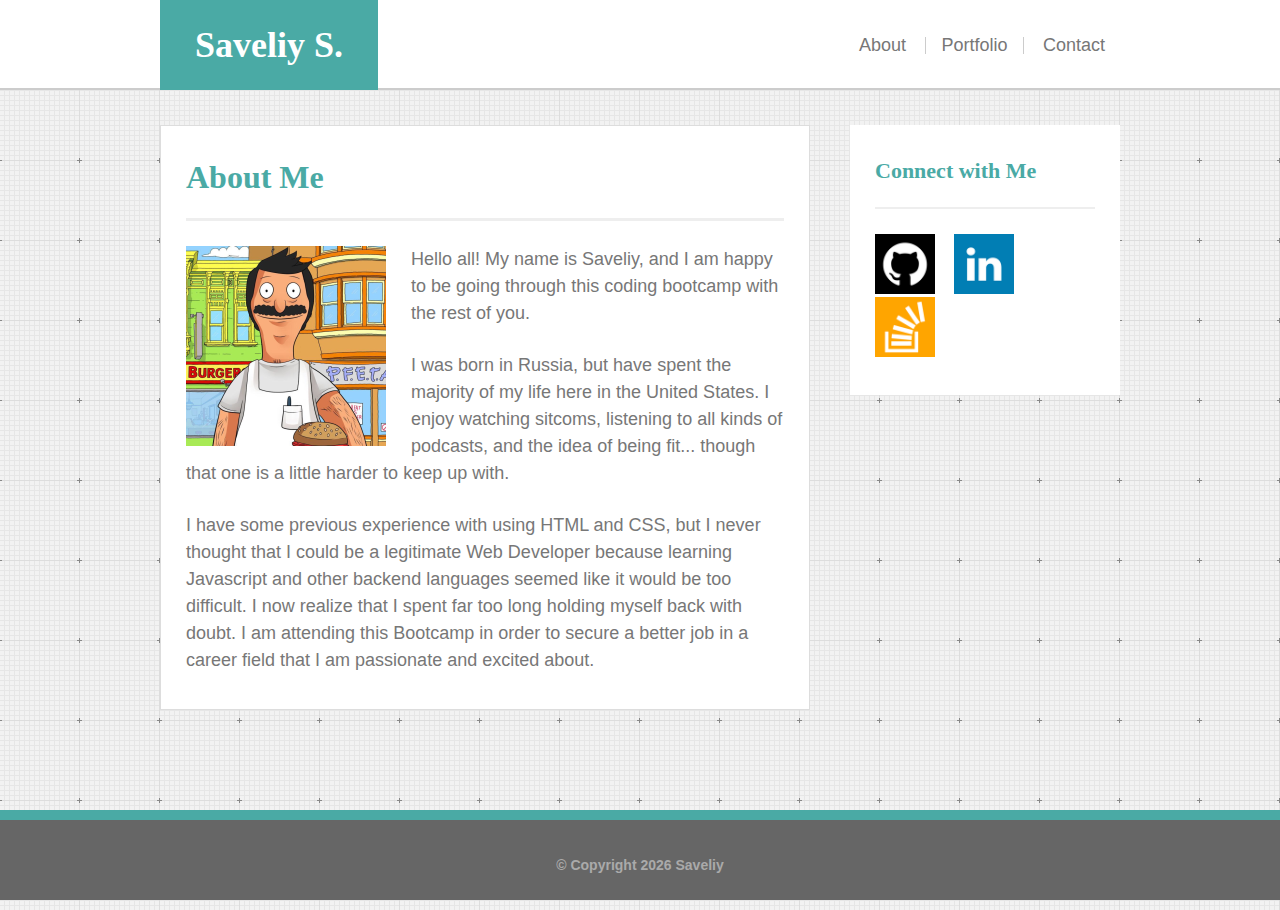
<file: index.html>
<!DOCTYPE html>
<html lang="en">
<head>
	<meta charset="UTF-8">
	<meta name="viewport" content="width=device-width, initial-scale=1">
	<title>Saveliy's Portfolio - About Me</title>
	<link rel="stylesheet" href="assets/css/reset.css">
	<link rel="stylesheet" href="assets/css/style.css">
</head>
<body>
	<div class="header">
		<div class="container">
			<h1>Saveliy S.</h1>
			<ul class="headerMenu">
				<li> <a href="index.html">About</a> </li>
				<li> <a href="portfolio.html">Portfolio</a></li>
				<li> <a href="contact.html">Contact</a></li>
			</ul>
		</div>
	</div>
	<div class="content">
		<div class="container">
			<div class="mainContent">
				<h1>About Me</h1>
				<img src="assets/images/profileImg.png" alt="profileImg"/>
				<p>Hello all! My name is Saveliy, and I am happy to be going through this coding bootcamp with the rest of you.</p>
				<p>I was born in Russia, but have spent the majority of my life here in the United States. I enjoy watching sitcoms, listening to all kinds of podcasts, and the idea of being fit... though that one is a little harder to keep up with.</p>
				<p>I have some previous experience with using HTML and CSS, but I never thought that I could be a legitimate Web Developer because learning Javascript and other backend languages seemed like it would be too difficult. I now realize that I spent far too long holding myself back with doubt. I am attending this Bootcamp in order to secure a better job in a career field that I am passionate and excited about.</p>

			</div>
			<div class="sidebar">
				<h2>Connect with Me</h2>
				<ul>
					<li>
						<a href="https://github.com/SavSamoylov" target="_blank"> <img src="assets/images/github64.png" alt="github" width="60" height="60" /> </a>
					</li>
					<li>
						<a href="https://www.linkedin.com/in/saveliy-samoylov-0939b335/" target="_blank"> <img src="assets/images/linkedin64.png" alt="linkedin" width="60" height="60" /> </a>
					</li>
					<li>
						<a href="http://stackoverflow.com/users/7837526/savsamoylov" target="_blank"> <img src="assets/images/so128.png" alt="stackOverflow" width="60" height="60" /> </a>
					</li>
				</ul>
			</div>
		</div>
	</div>
	<div class="footer">
		<div class="container">
			<p>
			&copy; Copyright 
			<script>document.write(new Date().getFullYear())</script> 
			Saveliy 
			</p>
		</div>
	</div> 
</body>
</html>
</file>
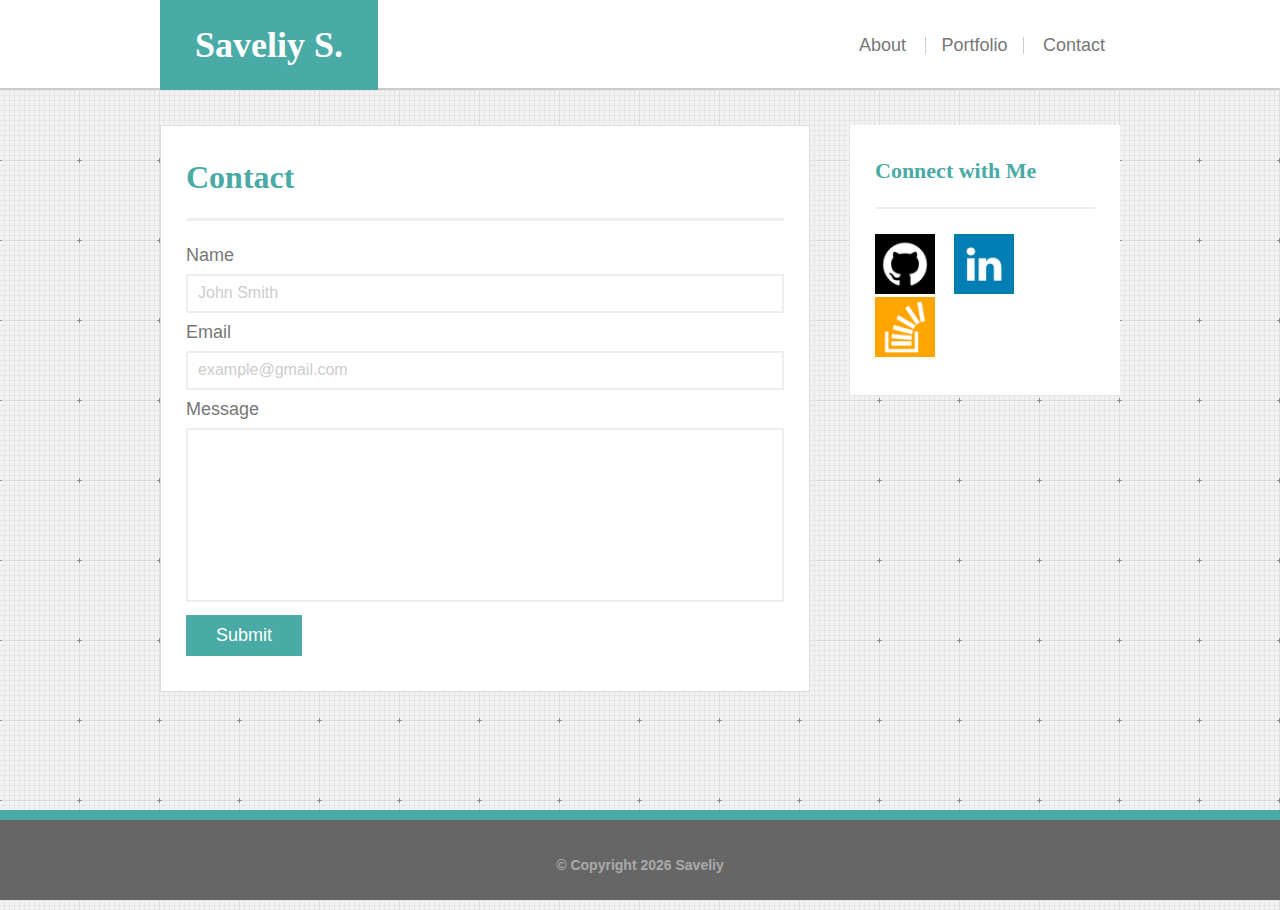
<file: contact.html>
<!DOCTYPE html>
<html lang="en">
<head>
	<meta charset="UTF-8">
	<meta name="viewport" content="width=device-width, initial-scale=1">
	<title>Saveliy's Portfolio - Contact</title>
	<link rel="stylesheet" href="assets/css/reset.css">
	<link rel="stylesheet" href="assets/css/style.css">
</head>
<body>
	<div class="header">
		<div class="container">
			<h1>Saveliy S.</h1>
			<ul class="headerMenu">
				<li> <a href="index.html">About</a> </li>
				<li> <a href="portfolio.html">Portfolio</a></li>
				<li> <a href="contact.html">Contact</a></li>
			</ul>
		</div>
	</div>
	<div class="content">
		<div class="container">
			<div class="mainContent">
				<h1>Contact</h1>
				<form action="#" id="contactForm">
					<label for="name">Name</label>
					<input type="text" placeholder="John Smith">
					<label for="email">Email</label>
					<input type="email" placeholder="example@gmail.com">
					<label for="message">Message</label>
					<textarea name="message" id="" cols="30" rows="10"></textarea>
					<button>Submit</button>
				</form>

			</div>
			<div class="sidebar">
				<h2>Connect with Me</h2>
				<ul>
					<li>
						<a href="https://github.com/SavSamoylov" target="_blank"> <img src="assets/images/github64.png" alt="github" width="60" height="60" /> </a>
					</li>
					<li>
						<a href="https://www.linkedin.com/in/saveliy-samoylov-0939b335/" target="_blank"> <img src="assets/images/linkedin64.png" alt="linkedin" width="60" height="60" /> </a>
					</li>
					<li>
						<a href="http://stackoverflow.com/users/7837526/savsamoylov" target="_blank"> <img src="assets/images/so128.png" alt="stackOverflow" width="60" height="60" /> </a>
					</li>
				</ul>
			</div>
		</div>
	</div>
	<div class="footer">
		<div class="container">
			<p>
			&copy; Copyright 
			<script>document.write(new Date().getFullYear())</script> 
			Saveliy 
			</p>
		</div>
	</div> 
</body>
</html>
</file>
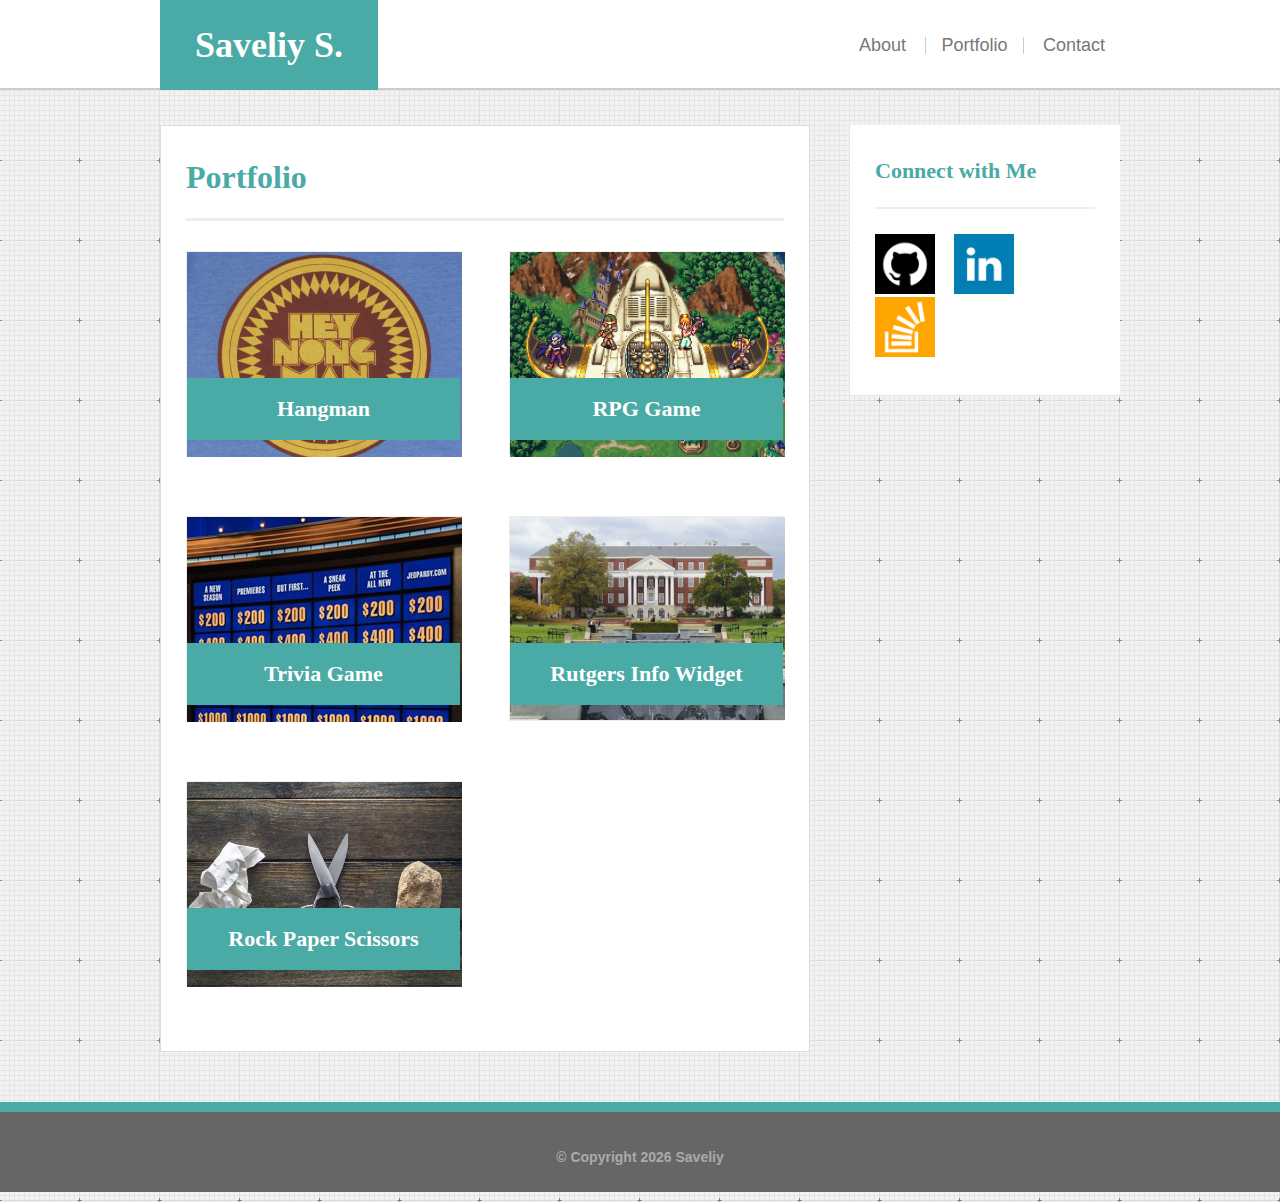
<file: portfolio.html>
<!DOCTYPE html>
<html lang="en">
<head>
	<meta charset="UTF-8">
	<meta name="viewport" content="width=device-width, initial-scale=1">
	<title>Saveliy's Portfolio - Portfolio</title>
	<link rel="stylesheet" href="assets/css/reset.css">
	<link rel="stylesheet" href="assets/css/style.css">
</head>
<body>
	<div class="header">
		<div class="container">
			<h1>Saveliy S.</h1>
			<ul class="headerMenu">
				<li> <a href="index.html">About</a> </li>
				<li> <a href="portfolio.html">Portfolio</a></li>
				<li> <a href="contact.html">Contact</a></li>
			</ul>
		</div>
	</div>
	<div class="content">
		<div class="container">
			<div class="mainContent">
				<h1>Portfolio</h1>
					<div class="pItem"><a href="#">
							<img src="assets/images/hangman.png" alt="hangman">
							<h2>Hangman</h2>
						</a></div>
					<div class="pItem"><a href="#">
							<img src="assets/images/rpg.png" alt="rpg game">
							<h2>RPG Game</h2>
						</a></div>
					<div class="pItem"><a href="#">
							<img src="assets/images/trivia.png" alt="trivia game">
							<h2>Trivia Game</h2>
						</a></div>
					<div class="pItem"><a href="#">
							<img src="assets/images/infoWidget.png" alt="info widget">
							<h2>Rutgers Info Widget</h2>
						</a></div>
					<div class="pItem"><a href="#">
							<img src="assets/images/rps.png" alt="rock paper scissors">
							<h2>Rock Paper Scissors</h2>
						</a></div>	
			</div>
			<div class="sidebar">
				<h2>Connect with Me</h2>
				<ul>
					<li>
						<a href="https://github.com/SavSamoylov" target="_blank"> <img src="assets/images/github64.png" alt="github" width="60" height="60" /> </a>
					</li>
					<li>
						<a href="https://www.linkedin.com/in/saveliy-samoylov-0939b335/" target="_blank"> <img src="assets/images/linkedin64.png" alt="linkedin" width="60" height="60" /> </a>
					</li>
					<li>
						<a href="http://stackoverflow.com/users/7837526/savsamoylov" target="_blank"> <img src="assets/images/so128.png" alt="stackOverflow" width="60" height="60" /> </a>
					</li>
				</ul>
			</div>
		</div>
	</div>
	<div class="footer">
		<div class="container">
			<p>
			&copy; Copyright 
			<script>document.write(new Date().getFullYear())</script> 
			Saveliy 
			</p>
		</div>
	</div> 
</body>
</html>
</file>
<file: assets/css/style.css>
/*-------------------------/
|
| 1) Header
| 2) Content
|		-Main Content
|		-Sidebar
| 3) Footer
| 4) Forms
| 5) Portfolio
| 6) Media Queries
|		-980
|		-768
|		-640
|
/-------------------------*/

*{
-webkit-box-sizing: border-box;
-moz-box-sizing: border-box;
box-sizing: border-box;
}

html{
	position: relative;
	min-height:100%;
}

body{
	background-image: url(../images/bg.png);
	font-family:'Arial', 'Helvetica Neue', Helvetica, sans-serif;
	color:#777;
	margin:0 0 90px;
}

.container{
	width:960px;
	margin:auto;
}

h1, h2, h3 {
	font-family:'Georgia', Times, Times New Roman, serif;
	font-weight: bold;
}

a, a:visited{
	text-decoration: none;
	color:#777;
}



/*__________Header_________*/

.header{
	background:#fff;
	border-bottom:2px solid #ccc;
	height:90px;
}

.header h1{
	float:left;
	background:#4aaaa5;
	font-size: 36px;
	line-height:90px; 
	color:#fff;
	padding:0 35px;
}

.header h1:hover{
	background:#409692;
}

.headerMenu{
	float:right;
	line-height:90px;
}

.headerMenu li{
		display: inline;
		padding: 0 15px;
		border-right: 1px solid #ccc;
}

.headerMenu li:last-child{
	border:none;
}

.headerMenu li a{
	font-size:18px;
}

.headerMenu li a:hover{
	color: #3e3e3e;
}

/*__________Content_________*/

.content{
	margin:35px 0 90px;
	overflow: hidden;
	padding-bottom: 50px;
}

.mainContent{
	float:left;
	width:650px;
	background:#fff;
	border:1px solid #dddddd;
	padding:35px 25px;
	overflow: hidden;
	-webkit-box-sizing: border-box;
	-moz-box-sizing: border-box;
	box-sizing: border-box;
}

.content h1{
	color:#4aaaa5;
	font-size:32px;
	padding: 0 0 25px 0;
	border-bottom: 3px solid #eee;
}

.mainContent img{
	margin-top: 25px;
	padding-right:25px;
	float:left;
}

.mainContent p{
	margin-top: 25px;
	font-size: 18px;
	line-height:1.5em;
}

/* Sidebar */

.sidebar{
	float:right;
	width:270px;
	background:#fff;
	padding: 35px 25px;
	-webkit-box-sizing: border-box;
	-moz-box-sizing: border-box;
	box-sizing: border-box;
}

.sidebar h2{
	color:#4aaaa5;
	font-size:22px;
	padding: 0 0 25px 0;
	border-bottom: 2px solid #eee;
}

.sidebar ul{
	margin-top:25px;
}

.sidebar ul li{
	display:inline;
}

.sidebar ul li a{
	padding:0 15px 0 0;
	-webkit-box-sizing: border-box;
	-moz-box-sizing: border-box;
	box-sizing: border-box;
}

.sidebar ul li a img:hover{
	-webkit-box-shadow: 0px 2px 3px #000;
	box-shadow: 0px 2px 3px #000;
}


/*__________Footer_________*/

.footer{
	position:absolute;
	left:0;
	bottom: 0;
	height:90px;
	width:100%;
	background: #666;
	border-top: 10px solid #4aaaa5;
}

.footer p{
	font-weight:bold;
	font-size:14px;
	line-height:90px;
	text-align: center;
	color: #aaa;
}

/*__________Forms_________*/

#contactForm{
	margin-top:25px;
}

#contactForm input, #contactForm textarea{
	width:100%;
	margin:10px 0;
	padding:10px;
	border: 2px solid #eee;
	-webkit-box-sizing: border-box;
	-moz-box-sizing: border-box;
	box-sizing: border-box;
	resize:none;
}


#contactForm label{
	font-size:18px;
}

/*Styling Placeholder*/
#contactForm ::-webkit-input-placeholder { /* Chrome/Opera/Safari */
  color: #ccc;
  font-size:16px;
}
#contactForm ::-moz-placeholder { /* Firefox 19+ */
  color: #ccc;
  font-size:16px;
}

#contactForm :-ms-input-placeholder { /* IE 10+ */
  color: #ccc;
  font-size:16px;
}
#contactForm :-moz-placeholder { /* Firefox 18- */
  color: #ccc;
  font-size:16px;
}

/*------------------*/

#contactForm button{
	background:#4aaaa5;
	color: #fff;
	border:none;
	padding:10px 30px;
	font-size:18px;
	cursor: pointer;
}

#contactForm button:hover{
	background:#409692;
}

/*__________Portfolio_________*/


.pItem {
	position: relative;
	float:left;
	height:205px;
	width:275px;
	border:1px solid #eee;
	margin:30px 0 30px;
	padding:0;
	-webkit-box-sizing: border-box;
	-moz-box-sizing: border-box;
	box-sizing: border-box;
}

.pItem:nth-of-type(even){
	float:right;
}

.pItem h2{
	position: absolute;
	width: 100%;
	font-size: 22px;
	text-align:center;
	background:#4aaaa5;
	color: #fff; 
	padding:20px 0;
	-webkit-box-sizing: border-box;
	-moz-box-sizing: border-box;
	box-sizing: border-box;
	bottom:15px;
}

.pItem h2:hover{
	background:#409692;
}

.pItem img{
	padding:0;
	margin:0;
}

/*__________Media Queries_________*/

@media screen and (max-width:980px){
	.container{
		width:728px;
	}
	.mainContent{
		width:420px;
	}

	.mainContent img{
		width:100%;
		padding:0 0 25px;
	}

	.pItem{
		width:100%;
		margin:20px 0 90px;
	}

	.pItem h2{
		bottom:0;
	}


}

@media screen and (max-width:768px){

	.container{
		width:95%;
	}

	.mainContent{
		width:100%;
	}

	.mainContent img{
		width: initial;
		padding: initial;
		padding-right: 20px;
	}

	.sidebar{
		width:100%;
		margin-top:35px;
	}

	.pItem{
		width:initial;
		float:left;
		margin:30px 0 30px;
	}

	.pItem img{
		padding:0;
	}

	.pItem h2{
		bottom:15px;
	}


}

@media screen and (max-width:640px){

	.container{
		width: 100%;
	}

	.content .container{
		width:95%;
	}

	.header{
		height: inherit;
		text-align: center;
	}

	.header h1{
		width:100%;
	}

	.headerMenu{
		float:none;
		width:100%;
		background:#fff;
	}

	.headerMenu li{
		padding: 0 25px;
	}


	.mainContent img{
		width:100%;
		padding:0 0 25px;
	}


	.pItem{
		width:100%;
		height:inherit;
		margin:20px 0 20px;
	}

	.pItem h2{
		bottom:0;
	}
	
}
</file>
